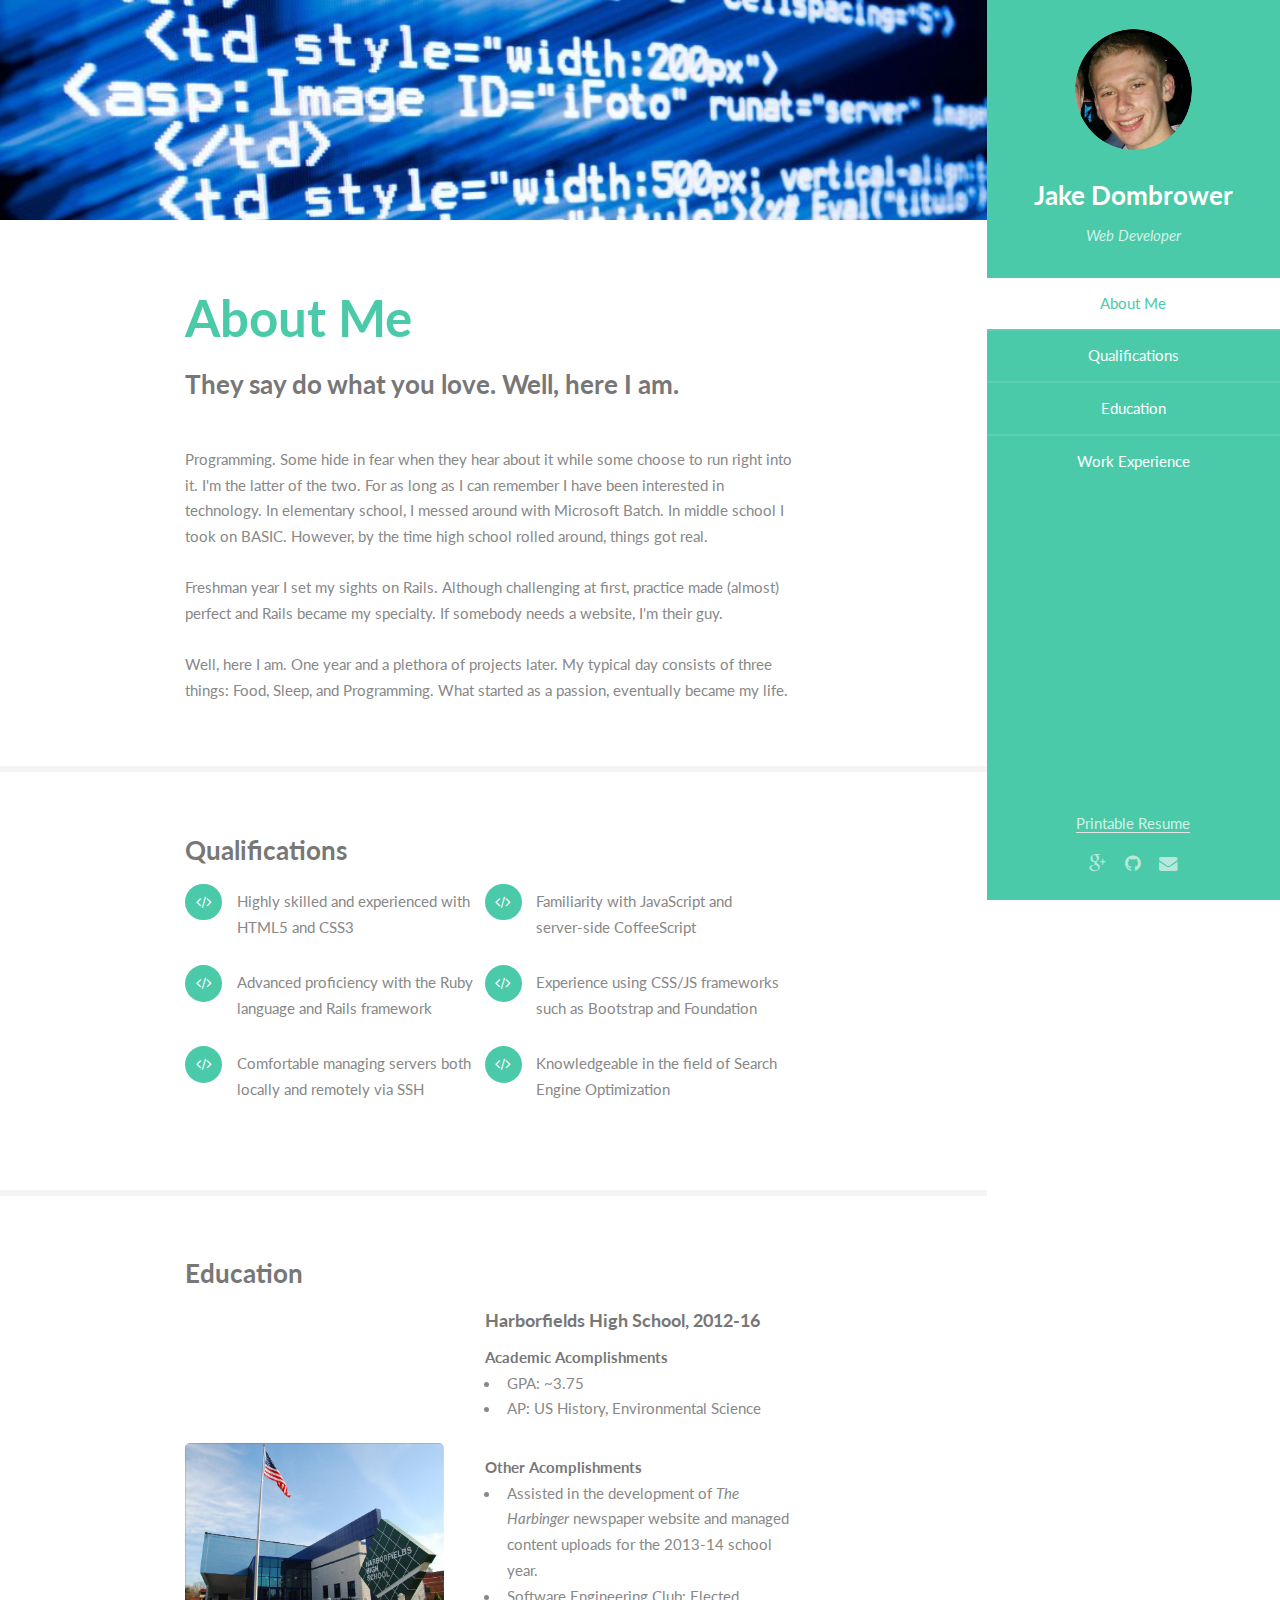
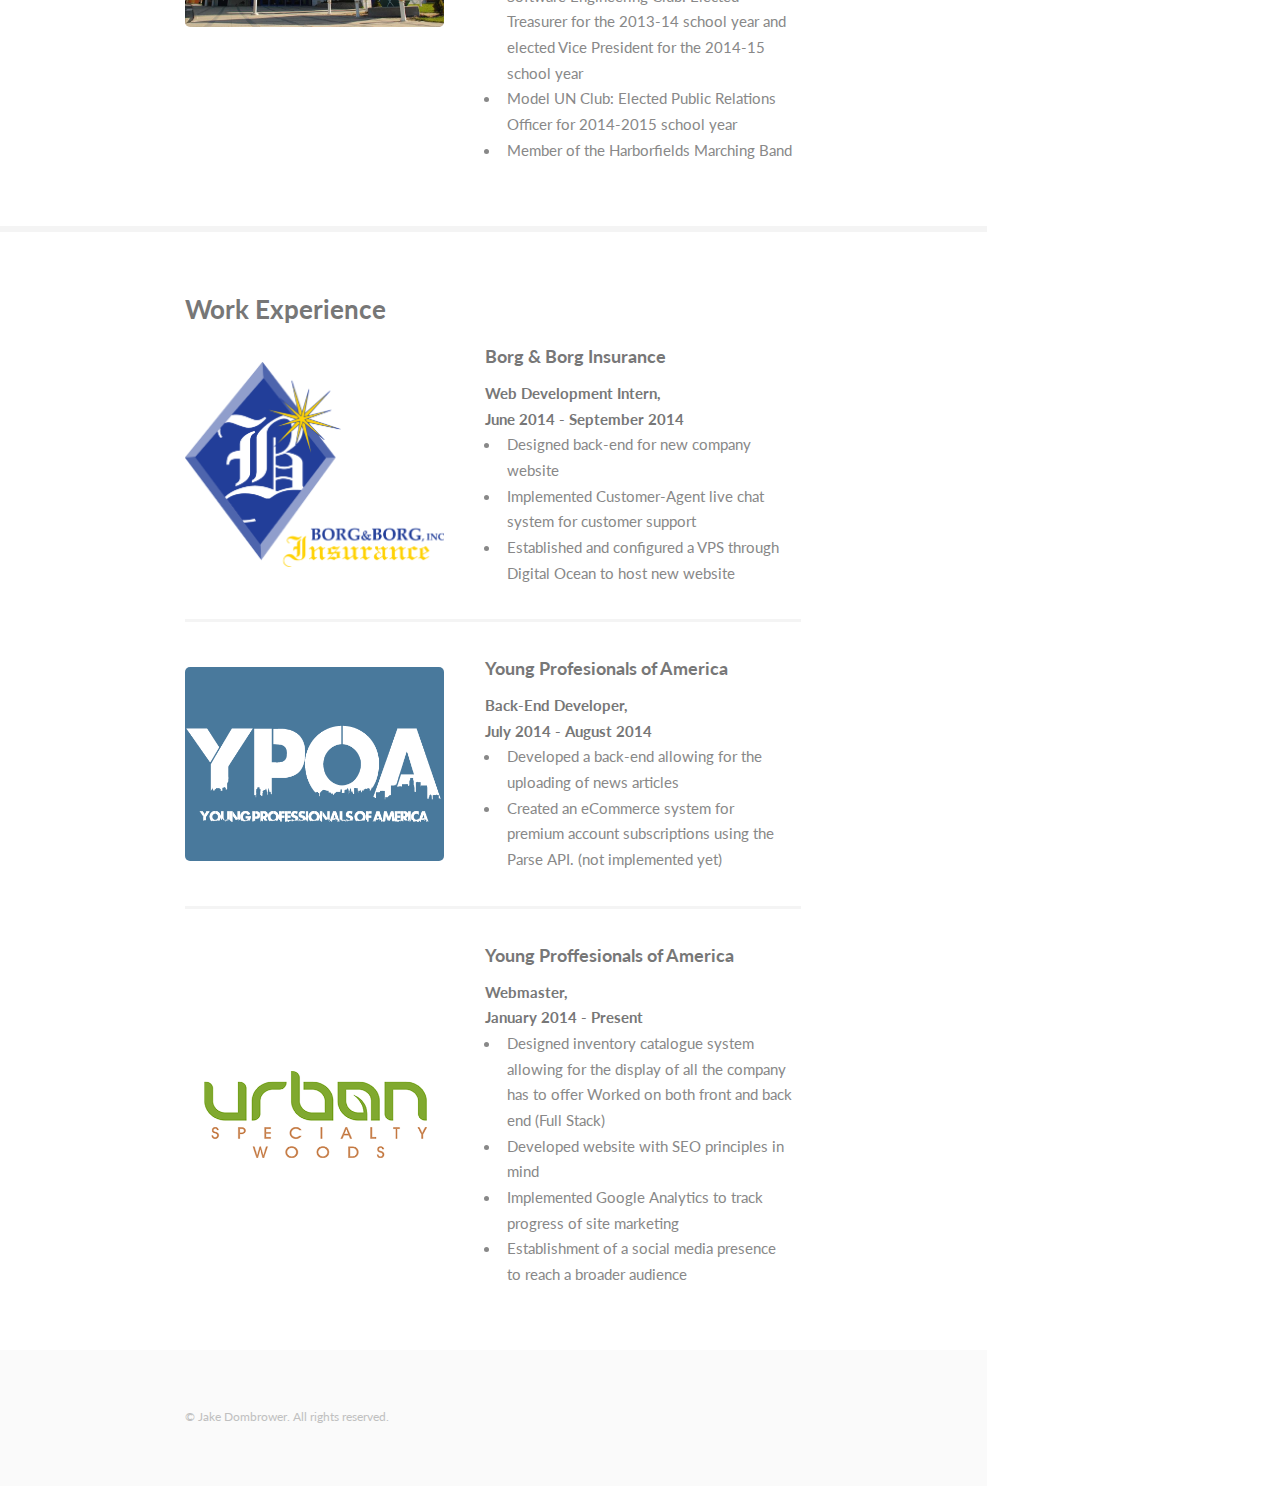
<file: index.html>
<!DOCTYPE HTML>
<!--
	Read Only by HTML5 UP
	html5up.net | @n33co
	Free for personal and commercial use under the CCA 3.0 license (html5up.net/license)
-->
<html>
	<head>
		<title>Jake Dombrower - Web Developer</title>
		<meta http-equiv="content-type" content="text/html; charset=utf-8" />
		<meta name="description" content="" />
		<meta name="keywords" content="" />
		<!--[if lte IE 8]><script src="css/ie/html5shiv.js"></script><![endif]-->
		<script src="js/jquery.min.js"></script>
		<script src="js/jquery.scrollzer.min.js"></script>
		<script src="js/jquery.scrolly.min.js"></script>
		<script src="js/skel.min.js"></script>
		<script src="js/skel-layers.min.js"></script>
		<script src="js/init.js"></script>
		<noscript>
			<link rel="stylesheet" href="css/skel.css" />
			<link rel="stylesheet" href="css/style.css" />
			<link rel="stylesheet" href="css/style-xlarge.css" />
		</noscript>
		<!--[if lte IE 8]><link rel="stylesheet" href="css/ie/v8.css" /><![endif]-->

	</head>
	<body>
		<div id="wrapper">

			<!-- Header -->
				<section id="header" class="skel-layers-fixed">
					<header>
						<span class="image avatar"><img src="images/avatar.jpg" alt="" /></span>
						<h1 id="logo"><a href="#">Jake Dombrower</a></h1>
						<p>Web Developer</p>
					</header>
					<nav id="nav">
						<ul>
							<li><a href="#one" class="active">About Me</a></li>
							<li><a href="#two">Qualifications</a></li>
							<li><a href="#three">Education</a></li>
							<li><a href="#four">Work Experience</a></li>
						</ul>
					</nav>
					<footer>
						<a href="Resume-Jake Dombrower.pdf">Printable Resume</a>

						<ul class="icons" style="padding-top: 1em">
							<li><a href="https://plus.google.com/+JakeDombrowerTheRailsguy/posts" class="icon fa-google-plus"><span class="label">G Plus</span></a></li>
							<li><a href="https://github.com/jakedombrower" class="icon fa-github"><span class="label">Github</span></a></li>
							<li><a href="mailto:inbox@jakedombrower.me" class="icon fa-envelope"><span class="label">Email</span></a></li>
						</ul>
					</footer>
				</section>

			<!-- Main -->
				<div id="main">

					<!-- One -->
						<section id="one">
							<div class="container">
								<header class="major">
									<h2>About Me</h2>
									<p>They say do what you love. Well, here I am.</p>
								</header>
								<p>Programming. Some hide in fear when they hear about it while some choose to run right into it. I'm the latter of the two. For as long as I can remember I have been interested in technology. In elementary school, I messed around with Microsoft Batch. In middle school I took on BASIC. However, by the time high school rolled around, things got real.<br><br>

Freshman year I set my sights on Rails. Although challenging at first, practice made (almost) perfect and Rails became my specialty. If somebody needs a website, I'm their guy.<br><br>

Well, here I am. One year and a plethora of projects later. My typical day consists of three things: Food, Sleep, and Programming. What started as a passion, eventually became my life.</p>
							</div>
						</section>
						
					<!-- Two -->
						<section id="two">
							<div class="container">
								<h3>Qualifications</h3>
								<ul class="feature-icons">
									<li class="fa-code">Highly skilled and experienced with HTML5 and CSS3</li>
									<li class="fa-code">Familiarity with JavaScript and server-side CoffeeScript</li>
									<li class="fa-code">Advanced proficiency with the Ruby language and Rails framework</li>
									<li class="fa-code">Experience using CSS/JS frameworks such as Bootstrap and Foundation </li>
									<li class="fa-code">Comfortable managing servers both locally and remotely via SSH</li>
									<li class="fa-code">Knowledgeable in the field of Search Engine Optimization </li>
								</ul>
							</div>
						</section>
						
					<!-- Three -->
						<section id="three">
							<div class="container">
								<h3>Education</h3>
								<div class="features">
									<article>
										<a href="#" class="image"><img src="images/hhs.jpg" alt="" /></a>
										<div class="inner">
											<h4>Harborfields High School, 2012-16</h4>
											<strong>Academic Acomplishments</strong>
											<ul>
												<li>GPA: ~3.75</li>
												<li>AP: US History, Environmental Science</li>
											</ul>
											<strong>Other Acomplishments</strong>
											<ul>
												<li>Assisted in the development of <i>The Harbinger</i> newspaper website and managed content uploads for the 2013-14 school year.</li>
												<li>Software Engineering Club: Elected Treasurer for the 2013-14 school year and elected Vice President for the 2014-15 school year</li>
												<li>Model UN Club: Elected Public Relations Officer for 2014-2015 school year</li>
												<li>Member of the Harborfields Marching Band </li>
											</ul>
										</div>
									</article>
									<!-- <article>
										<a href="#" class="image"><img src="images/pic02.jpg" alt="" /></a>
										<div class="inner">
											<h4>Terraformed a small moon</h4>
											<p>Integer eu ante ornare amet commetus vestibulum blandit integer in curae ac faucibus integer adipiscing ornare amet.</p>
										</div>
									</article>
									<article>
										<a href="#" class="image"><img src="images/pic03.jpg" alt="" /></a>
										<div class="inner">
											<h4>Snapped dark matter in the wild</h4>
											<p>Integer eu ante ornare amet commetus vestibulum blandit integer in curae ac faucibus integer adipiscing ornare amet.</p>
										</div>
									</article> -->
								</div>
							</div>
						</section>
						
					<!-- Four -->
						<section id="four">
							<div class="container">
								<h3>Work Experience</h3>
								<div class="features">
									<article>
										<a href="#" class="image"><img src="images/borg.png" alt="" /></a>
										<div class="inner">
											<h4>Borg & Borg Insurance</h4>
											<strong>Web Development Intern,<br> June 2014 - September 2014</strong>
											<ul>
												<li>Designed back-end for new company website</li>
												<li>Implemented Customer-Agent live chat system for customer support</li>
												<li>Established and configured a VPS through Digital Ocean to host new website </li>
											</ul>
											
										</div>
									</article>
									<article>
										<a href="#" class="image"><img src="images/ypoa.png" alt="" /></a>
										<div class="inner">
											<h4>Young Profesionals of America</h4>
											<strong>Back-End Developer,<br> July 2014 - August 2014</strong>
											<ul>
												<li>Developed a back-end allowing for the uploading of news articles</li>
												<li>Created an eCommerce system for premium account subscriptions using the Parse API. (not implemented yet) </li>
											</ul>
											
										</div>
									</article>
									<article>
										<a href="#" class="image"><img src="images/urban.png" alt="" /></a>
										<div class="inner">
											<h4>Young Proffesionals of America</h4>
											<strong>Webmaster,<br> January 2014 - Present</strong>
											<ul>
												<li>Designed inventory catalogue system allowing for the display of all the company has to offer Worked on both front and back end (Full Stack)</li>
												<li>Developed website with SEO principles in mind</li>
												<li>Implemented Google Analytics to track progress of site marketing</li>
												<li>Establishment of a social media presence to reach a broader audience</li>
											</ul>
											
										</div>
									</article>
								</div>
							</div>
						</section>
				
					<!-- Five -->
					<!--
						<section id="five">
							<div class="container">
								<h3>Elements</h3>

								<section>
									<h4>Text</h4>
									<p>This is <b>bold</b> and this is <strong>strong</strong>. This is <i>italic</i> and this is <em>emphasized</em>.
									This is <sup>superscript</sup> text and this is <sub>subscript</sub> text.
									This is <u>underlined</u> and this is code: <code>for (;;) { ... }</code>. Finally, <a href="#">this is a link</a>.</p>
									<hr />
									<header>
										<h4>Heading with a Subtitle</h4>
										<p>Lorem ipsum dolor sit amet nullam id egestas urna aliquam</p>
									</header>
									<p>Nunc lacinia ante nunc ac lobortis. Interdum adipiscing gravida odio porttitor sem non mi integer non faucibus ornare mi ut ante amet placerat aliquet. Volutpat eu sed ante lacinia sapien lorem accumsan varius montes viverra nibh in adipiscing blandit tempus accumsan.</p>
									<header>
										<h5>Heading with a Subtitle</h5>
										<p>Lorem ipsum dolor sit amet nullam id egestas urna aliquam</p>
									</header>
									<p>Nunc lacinia ante nunc ac lobortis. Interdum adipiscing gravida odio porttitor sem non mi integer non faucibus ornare mi ut ante amet placerat aliquet. Volutpat eu sed ante lacinia sapien lorem accumsan varius montes viverra nibh in adipiscing blandit tempus accumsan.</p>
									<hr />
									<h2>Heading Level 2</h2>
									<h3>Heading Level 3</h3>
									<h4>Heading Level 4</h4>
									<h5>Heading Level 5</h5>
									<h6>Heading Level 6</h6>
									<hr />
									<h5>Blockquote</h5>
									<blockquote>Fringilla nisl. Donec accumsan interdum nisi, quis tincidunt felis sagittis eget tempus euismod. Vestibulum ante ipsum primis in faucibus vestibulum. Blandit adipiscing eu felis iaculis volutpat ac adipiscing accumsan faucibus. Vestibulum ante ipsum primis in faucibus lorem ipsum dolor sit amet nullam adipiscing eu felis.</blockquote>
									<h5>Preformatted</h5>
									<pre><code>i = 0;

while (!deck.isInOrder()) {
    print 'Iteration ' + i;
    deck.shuffle();
    i++;
}

print 'It took ' + i + ' iterations to sort the deck.';</code></pre>
								</section>

								<section>
									<h4>Lists</h4>
									<div class="row">
										<div class="6u 12u(3)">
											<h5>Unordered</h5>
											<ul>
												<li>Dolor pulvinar etiam magna etiam.</li>
												<li>Sagittis adipiscing lorem eleifend.</li>
												<li>Felis enim feugiat dolore viverra.</li>
											</ul>
											<h5>Alternate</h5>
											<ul class="alt">
												<li>Dolor pulvinar etiam magna etiam.</li>
												<li>Sagittis adipiscing lorem eleifend.</li>
												<li>Felis enim feugiat dolore viverra.</li>
											</ul>
										</div>
										<div class="6u 12u(3)">
											<h5>Ordered</h5>
											<ol>
												<li>Dolor pulvinar etiam magna etiam.</li>
												<li>Etiam vel felis at lorem sed viverra.</li>
												<li>Felis enim feugiat dolore viverra.</li>
												<li>Dolor pulvinar etiam magna etiam.</li>
												<li>Etiam vel felis at lorem sed viverra.</li>
												<li>Felis enim feugiat dolore viverra.</li>
											</ol>
											<h5>Icons</h5>
											<ul class="icons">
												<li><a href="#" class="icon fa-twitter"><span class="label">Twitter</span></a></li>
												<li><a href="#" class="icon fa-facebook"><span class="label">Facebook</span></a></li>
												<li><a href="#" class="icon fa-instagram"><span class="label">Instagram</span></a></li>
												<li><a href="#" class="icon fa-github"><span class="label">Github</span></a></li>
												<li><a href="#" class="icon fa-dribbble"><span class="label">Dribbble</span></a></li>
												<li><a href="#" class="icon fa-tumblr"><span class="label">Tumblr</span></a></li>
											</ul>
										</div>
									</div>
									<h5>Actions</h5>
									<ul class="actions">
										<li><a href="#" class="button special">Default</a></li>
										<li><a href="#" class="button">Default</a></li>
										<li><a href="#" class="button alt">Default</a></li>
									</ul>
									<ul class="actions small">
										<li><a href="#" class="button special small">Small</a></li>
										<li><a href="#" class="button small">Small</a></li>
										<li><a href="#" class="button alt small">Small</a></li>
									</ul>
									<div class="row">
										<div class="3u 6u(2) 12u$(3)">
											<ul class="actions vertical">
												<li><a href="#" class="button special">Default</a></li>
												<li><a href="#" class="button">Default</a></li>
												<li><a href="#" class="button alt">Default</a></li>
											</ul>
										</div>
										<div class="3u 6u$(2) 12u$(3)">
											<ul class="actions vertical small">
												<li><a href="#" class="button special small">Small</a></li>
												<li><a href="#" class="button small">Small</a></li>
												<li><a href="#" class="button alt small">Small</a></li>
											</ul>
										</div>
										<div class="3u 6u(2) 12u$(3)">
											<ul class="actions vertical">
												<li><a href="#" class="button special fit">Default</a></li>
												<li><a href="#" class="button fit">Default</a></li>
												<li><a href="#" class="button alt fit">Default</a></li>
											</ul>
										</div>
										<div class="3u 6u$(2) 12u$(3)">
											<ul class="actions vertical small">
												<li><a href="#" class="button special small fit">Small</a></li>
												<li><a href="#" class="button small fit">Small</a></li>
												<li><a href="#" class="button alt small fit">Small</a></li>
											</ul>
										</div>
									</div>
								</section>

								<section>
									<h4>Table</h4>
									<h5>Default</h5>
									<div class="table-wrapper">
										<table>
											<thead>
												<tr>
													<th>Name</th>
													<th>Description</th>
													<th>Price</th>
												</tr>
											</thead>
											<tbody>
												<tr>
													<td>Item One</td>
													<td>Ante turpis integer aliquet porttitor.</td>
													<td>29.99</td>
												</tr>
												<tr>
													<td>Item Two</td>
													<td>Vis ac commodo adipiscing arcu aliquet.</td>
													<td>19.99</td>
												</tr>
												<tr>
													<td>Item Three</td>
													<td> Morbi faucibus arcu accumsan lorem.</td>
													<td>29.99</td>
												</tr>
												<tr>
													<td>Item Four</td>
													<td>Vitae integer tempus condimentum.</td>
													<td>19.99</td>
												</tr>
												<tr>
													<td>Item Five</td>
													<td>Ante turpis integer aliquet porttitor.</td>
													<td>29.99</td>
												</tr>
											</tbody>
											<tfoot>
												<tr>
													<td colspan="2"></td>
													<td>100.00</td>
												</tr>
											</tfoot>
										</table>
									</div>
									
									<h5>Alternate</h5>
									<div class="table-wrapper">
										<table class="alt">
											<thead>
												<tr>
													<th>Name</th>
													<th>Description</th>
													<th>Price</th>
												</tr>
											</thead>
											<tbody>
												<tr>
													<td>Item One</td>
													<td>Ante turpis integer aliquet porttitor.</td>
													<td>29.99</td>
												</tr>
												<tr>
													<td>Item Two</td>
													<td>Vis ac commodo adipiscing arcu aliquet.</td>
													<td>19.99</td>
												</tr>
												<tr>
													<td>Item Three</td>
													<td> Morbi faucibus arcu accumsan lorem.</td>
													<td>29.99</td>
												</tr>
												<tr>
													<td>Item Four</td>
													<td>Vitae integer tempus condimentum.</td>
													<td>19.99</td>
												</tr>
												<tr>
													<td>Item Five</td>
													<td>Ante turpis integer aliquet porttitor.</td>
													<td>29.99</td>
												</tr>
											</tbody>
											<tfoot>
												<tr>
													<td colspan="2"></td>
													<td>100.00</td>
												</tr>
											</tfoot>
										</table>
									</div>
								</section>

								<section>
									<h4>Buttons</h4>
									<ul class="actions">
										<li><a href="#" class="button special">Special</a></li>
										<li><a href="#" class="button">Default</a></li>
										<li><a href="#" class="button alt">Alternate</a></li>
									</ul>
									<ul class="actions">
										<li><a href="#" class="button special big">Big</a></li>
										<li><a href="#" class="button">Default</a></li>
										<li><a href="#" class="button alt small">Small</a></li>
									</ul>
									<ul class="actions fit">
										<li><a href="#" class="button special fit">Fit</a></li>
										<li><a href="#" class="button fit">Fit</a></li>
										<li><a href="#" class="button alt fit">Fit</a></li>
									</ul>
									<ul class="actions fit small">
										<li><a href="#" class="button special fit small">Fit + Small</a></li>
										<li><a href="#" class="button fit small">Fit + Small</a></li>
										<li><a href="#" class="button alt fit small">Fit + Small</a></li>
									</ul>
									<ul class="actions">
										<li><a href="#" class="button special icon fa-download">Icon</a></li>
										<li><a href="#" class="button icon fa-download">Icon</a></li>
										<li><a href="#" class="button alt icon fa-check">Icon</a></li>
									</ul>
									<ul class="actions">
										<li><span class="button special disabled">Special</span></li>
										<li><span class="button disabled">Default</span></li>
										<li><span class="button alt disabled">Alternate</span></li>
									</ul>
								</section>

								<section>
									<h4>Form</h4>
									<form method="post" action="#">
										<div class="row uniform">
											<div class="6u 12u(3)">
												<input type="text" name="demo-name" id="demo-name" value="" placeholder="Name" />
											</div>
											<div class="6u 12u(3)">
												<input type="email" name="demo-email" id="demo-email" value="" placeholder="Email" />
											</div>
										</div>
										<div class="row uniform">
											<div class="12u">
												<div class="select-wrapper">
													<select name="demo-category" id="demo-category">
														<option value="">- Category -</option>
														<option value="1">Manufacturing</option>
														<option value="1">Shipping</option>
														<option value="1">Administration</option>
														<option value="1">Human Resources</option>
													</select>
												</div>
											</div>
										</div>
										<div class="row uniform">
											<div class="4u 12u(2)">
												<input type="radio" id="demo-priority-low" name="demo-priority" checked>
												<label for="demo-priority-low">Low Priority</label>
											</div>
											<div class="4u 12u(2)">
												<input type="radio" id="demo-priority-normal" name="demo-priority">
												<label for="demo-priority-normal">Normal Priority</label>
											</div>
											<div class="4u 12u(2)">
												<input type="radio" id="demo-priority-high" name="demo-priority">
												<label for="demo-priority-high">High Priority</label>
											</div>
										</div>
										<div class="row uniform">
											<div class="6u 12u(2)">
												<input type="checkbox" id="demo-copy" name="demo-copy">
												<label for="demo-copy">Email me a copy of this message</label>
											</div>
											<div class="6u 12u(2)">
												<input type="checkbox" id="demo-human" name="demo-human" checked>
												<label for="demo-human">I am a human and not a robot</label>
											</div>
										</div>
										<div class="row uniform">
											<div class="12u">
												<textarea name="demo-message" id="demo-message" placeholder="Enter your message" rows="6"></textarea>
											</div>
										</div>
										<div class="row uniform">
											<div class="12u">
												<ul class="actions">
													<li><input type="submit" value="Send Message" /></li>
													<li><input type="reset" value="Reset" class="alt" /></li>
												</ul>
											</div>
										</div>
									</form>
								</section>

								<section>
									<h4>Image</h4>
									<h5>Fit</h5>
									<span class="image fit"><img src="images/banner.jpg" alt="" /></span>
									<div class="box alt">
										<div class="row 50% uniform">
											<div class="4u"><span class="image fit"><img src="images/pic01.jpg" alt="" /></span></div>
											<div class="4u"><span class="image fit"><img src="images/pic02.jpg" alt="" /></span></div>
											<div class="4u"><span class="image fit"><img src="images/pic03.jpg" alt="" /></span></div>
										</div>
										<div class="row 50% uniform">
											<div class="4u"><span class="image fit"><img src="images/pic02.jpg" alt="" /></span></div>
											<div class="4u"><span class="image fit"><img src="images/pic03.jpg" alt="" /></span></div>
											<div class="4u"><span class="image fit"><img src="images/pic01.jpg" alt="" /></span></div>
										</div>
										<div class="row 50% uniform">
											<div class="4u"><span class="image fit"><img src="images/pic03.jpg" alt="" /></span></div>
											<div class="4u"><span class="image fit"><img src="images/pic01.jpg" alt="" /></span></div>
											<div class="4u"><span class="image fit"><img src="images/pic02.jpg" alt="" /></span></div>
										</div>
									</div>
									<h5>Left &amp; Right</h5>
									<p><span class="image left"><img src="images/avatar.jpg" alt="" /></span>Fringilla nisl. Donec accumsan interdum nisi, quis tincidunt felis sagittis eget. tempus euismod. Vestibulum ante ipsum primis in faucibus vestibulum. Blandit adipiscing eu felis iaculis volutpat ac adipiscing accumsan eu faucibus. Integer ac pellentesque praesent tincidunt felis sagittis eget. tempus euismod. Vestibulum ante ipsum primis in faucibus vestibulum. Blandit adipiscing eu felis iaculis volutpat ac adipiscing accumsan eu faucibus. Integer ac pellentesque praesent. Donec accumsan interdum nisi, quis tincidunt felis sagittis eget. tempus euismod. Vestibulum ante ipsum primis in faucibus vestibulum. Blandit adipiscing eu felis iaculis volutpat ac adipiscing accumsan eu faucibus. Integer ac pellentesque praesent tincidunt felis sagittis eget. tempus euismod. Vestibulum ante ipsum primis in faucibus vestibulum. Blandit adipiscing eu felis iaculis volutpat ac adipiscing accumsan eu faucibus. Integer ac pellentesque praesent.</p>
									<p><span class="image right"><img src="images/avatar.jpg" alt="" /></span>Fringilla nisl. Donec accumsan interdum nisi, quis tincidunt felis sagittis eget. tempus euismod. Vestibulum ante ipsum primis in faucibus vestibulum. Blandit adipiscing eu felis iaculis volutpat ac adipiscing accumsan eu faucibus. Integer ac pellentesque praesent tincidunt felis sagittis eget. tempus euismod. Vestibulum ante ipsum primis in faucibus vestibulum. Blandit adipiscing eu felis iaculis volutpat ac adipiscing accumsan eu faucibus. Integer ac pellentesque praesent. Donec accumsan interdum nisi, quis tincidunt felis sagittis eget. tempus euismod. Vestibulum ante ipsum primis in faucibus vestibulum. Blandit adipiscing eu felis iaculis volutpat ac adipiscing accumsan eu faucibus. Integer ac pellentesque praesent tincidunt felis sagittis eget. tempus euismod. Vestibulum ante ipsum primis in faucibus vestibulum. Blandit adipiscing eu felis iaculis volutpat ac adipiscing accumsan eu faucibus. Integer ac pellentesque praesent.</p>
								</section>

							</div>
						</section>
					-->
				
				</div>

			<!-- Footer -->
				<section id="footer">
					<div class="container">
						<ul class="copyright">
							<li>&copy; Jake Dombrower. All rights reserved.</li>
						</ul>
					</div>
				</section>
			
		</div>
	</body>
</html>
</file>
<file: css/style-xlarge.css>
/*
	Read Only by HTML5 UP
	html5up.net | @n33co
	Free for personal and commercial use under the CCA 3.0 license (html5up.net/license)
*/

/* Basic */

	body, input, select, textarea {
		font-size: 13pt;
	}

/* Header */

	#header {
		width: 21em;
	}

		#header > header {
			padding: 2em;
		}

		#header > footer {
			padding: 1.5em;
		}

/* Wrapper */

	#wrapper {
		padding-right: 21em;
	}

/* Main */

	#main > section > .container {
		padding: 4em 0 2em 0;
	}
</file>
<file: css/ie/v8.css>
/*
	Read Only by HTML5 UP
	html5up.net | @n33co
	Free for personal and commercial use under the CCA 3.0 license (html5up.net/license)
*/

/* Basic */

	code,
	input[type="text"],
	input[type="password"],
	input[type="email"],
	select,
	textarea,
	.box,
	.image,
	.image img,
	input[type="submit"],
	input[type="reset"],
	input[type="button"],
	.button {
		position: relative;
		-ms-behavior: url("css/ie/PIE.htc");
	}

/* Form */

	input[type="text"],
	input[type="password"],
	input[type="email"],
	select {
		line-height: 2.75em;
	}

	input[type="checkbox"],
	input[type="radio"] {
		-moz-appearance: normal;
		-webkit-appearance: normal;
		-o-appearance: normal;
		-ms-appearance: normal;
		appearance: normal;
	}

		input[type="checkbox"] + label,
		input[type="radio"] + label {
			padding: 0 0 0 1.5em;
		}

			input[type="checkbox"] + label:before,
			input[type="radio"] + label:before {
				display: none;
			}

/* Button */

	input[type="submit"].alt,
	input[type="reset"].alt,
	input[type="button"].alt,
	.button.alt {
		border: solid 2px #e4e4e4;
	}
</file>
<file: css/skel.css>
/* Resets (http://meyerweb.com/eric/tools/css/reset/ | v2.0 | 20110126 | License: none (public domain)) */

	html,body,div,span,applet,object,iframe,h1,h2,h3,h4,h5,h6,p,blockquote,pre,a,abbr,acronym,address,big,cite,code,del,dfn,em,img,ins,kbd,q,s,samp,small,strike,strong,sub,sup,tt,var,b,u,i,center,dl,dt,dd,ol,ul,li,fieldset,form,label,legend,table,caption,tbody,tfoot,thead,tr,th,td,article,aside,canvas,details,embed,figure,figcaption,footer,header,hgroup,menu,nav,output,ruby,section,summary,time,mark,audio,video{margin:0;padding:0;border:0;font-size:100%;font:inherit;vertical-align:baseline;}article,aside,details,figcaption,figure,footer,header,hgroup,menu,nav,section{display:block;}body{line-height:1;}ol,ul{list-style:none;}blockquote,q{quotes:none;}blockquote:before,blockquote:after,q:before,q:after{content:'';content:none;}table{border-collapse:collapse;border-spacing:0;}body{-webkit-text-size-adjust:none}

/* Box Model */

	*, *:before, *:after {
		-moz-box-sizing: border-box;
		-webkit-box-sizing: border-box;
		box-sizing: border-box;
	}

/* Container */

	body {
		/* min-width: (containers) */
		min-width: 45em;
	}

	.container {
		margin-left: auto;
		margin-right: auto;
		
		/* width: (containers) */
		width: 45em;
	}

	/* Modifiers */

		/* 125% */
			.container.\31 25\25 {
				width: 100%;
				
				/* max-width: (containers * 1.25) */
				max-width: 56.25em;

				/* min-width: (containers) */
				min-width: 45em;
			}

		/* 75% */
			.container.\37 5\25 {
				
				/* width: (containers * 0.75) */
				width: 33.75em;

			}

		/* 50% */
			.container.\35 0\25 {
				
				/* width: (containers * 0.50) */
				width: 22.5em;

			}

		/* 25% */
			.container.\32 5\25 {
				
				/* width: (containers * 0.25) */
				width: 11.25em;

			}

/* Grid */

	.row > * {
		float: left;
	}
	
	.row:after, .row:before {
		content: '';
		display: block;
		clear: both;
		height: 0;
	}
	
	.row.uniform > * > :first-child {
		margin-top: 0;
	}
	
	.row.uniform > * > :last-child {
		margin-bottom: 0;
	}

	/* Gutters */

		/* Normal */
		
			.row > * {
				/* padding: (gutters.horizontal) 0 0 (gutters.vertical) */
				padding: 0 0 0 2em;
			}

			.row {
				/* margin: -(gutters.horizontal) 0 0 -(gutters.vertical) */
				margin: 0 0 0 -2em;
			}
			
			.row.uniform > * {
				/* padding: (gutters.vertical) 0 0 (gutters.vertical) */
				padding: 2em 0 0 2em;
			}

			.row.uniform {
				/* margin: -(gutters.vertical) 0 0 -(gutters.vertical) */
				margin: -2em 0 0 -2em;
			}
			
		/* 200% */
		
			.row.\32 00\25 > * {
				/* padding: (gutters.horizontal) 0 0 (gutters.vertical) */
				padding: 0 0 0 4em;
			}

			.row.\32 00\25 {
				/* margin: -(gutters.horizontal) 0 0 -(gutters.vertical) */
				margin: 0 0 0 -4em;
			}

			.row.uniform.\32 00\25 > * {
				/* padding: (gutters.vertical) 0 0 (gutters.vertical) */
				padding: 4em 0 0 4em;
			}

			.row.uniform.\32 00\25 {
				/* margin: -(gutters.vertical) 0 0 -(gutters.vertical) */
				margin: -4em 0 0 -4em;
			}

		/* 150% */
		
			.row.\31 50\25 > * {
				/* padding: (gutters.horizontal) 0 0 (gutters.vertical) */
				padding: 0 0 0 1.5em;
			}

			.row.\31 50\25 {
				/* margin: -(gutters.horizontal) 0 0 -(gutters.vertical) */
				margin: 0 0 0 -1.5em;
			}

			.row.uniform.\31 50\25 > * {
				/* padding: (gutters.vertical) 0 0 (gutters.vertical) */
				padding: 1.5em 0 0 1.5em;
			}

			.row.uniform.\31 50\25 {
				/* margin: -(gutters.vertical) 0 0 -(gutters.vertical) */
				margin: -1.5em 0 0 -1.5em;
			}

		/* 50% */
		
			.row.\35 0\25 > * {
				/* padding: (gutters.horizontal) 0 0 (gutters.vertical) */
				padding: 0 0 0 1em;
			}

			.row.\35 0\25 {
				/* margin: -(gutters.horizontal) 0 0 -(gutters.vertical) */
				margin: 0 0 0 -1em;
			}

			.row.uniform.\35 0\25 > * {
				/* padding: (gutters.vertical) 0 0 (gutters.vertical) */
				padding: 1em 0 0 1em;
			}

			.row.uniform.\35 0\25 {
				/* margin: -(gutters.vertical) 0 0 -(gutters.vertical) */
				margin: -1em 0 0 -1em;
			}

		/* 25% */
		
			.row.\32 5\25 > * {
				/* padding: (gutters.horizontal) 0 0 (gutters.vertical) */
				padding: 0 0 0 0.5em;
			}

			.row.\32 5\25 {
				/* margin: -(gutters.horizontal) 0 0 -(gutters.vertical) */
				margin: 0 0 0 -0.5em;
			}

			.row.uniform.\32 5\25 > * {
				/* padding: (gutters.vertical) 0 0 (gutters.vertical) */
				padding: 0.5em 0 0 0.5em;
			}

			.row.uniform.\32 5\25 {
				/* margin: -(gutters.vertical) 0 0 -(gutters.vertical) */
				margin: -0.5em 0 0 -0.5em;
			}

		/* 0% */
		
			.row.\30 \25 > * {
				/* padding: (gutters.horizontal) 0 0 (gutters.vertical) */
				padding: 0;
			}

			.row.\30 \25 {
				/* margin: -(gutters.horizontal) 0 0 -(gutters.vertical) */
				margin: 0;
			}

	/* Cells */

		.\31 2u, .\31 2u\24, .\31 2u\28 1\29, .\31 2u\24\28 1\29 { width: 100%; clear: none; }
		.\31 1u, .\31 1u\24, .\31 1u\28 1\29, .\31 1u\24\28 1\29 { width: 91.6666666667%; clear: none; }
		.\31 0u, .\31 0u\24, .\31 0u\28 1\29, .\31 0u\24\28 1\29 { width: 83.3333333333%; clear: none; }
		.\39 u, .\39 u\24, .\39 u\28 1\29, .\39 u\24\28 1\29 { width: 75%; clear: none; }
		.\38 u, .\38 u\24, .\38 u\28 1\29, .\38 u\24\28 1\29 { width: 66.6666666667%; clear: none; }
		.\37 u, .\37 u\24, .\37 u\28 1\29, .\37 u\24\28 1\29 { width: 58.3333333333%; clear: none; }
		.\36 u, .\36 u\24, .\36 u\28 1\29, .\36 u\24\28 1\29 { width: 50%; clear: none; }
		.\35 u, .\35 u\24, .\35 u\28 1\29, .\35 u\24\28 1\29 { width: 41.6666666667%; clear: none; }
		.\34 u, .\34 u\24, .\34 u\28 1\29, .\34 u\24\28 1\29 { width: 33.3333333333%; clear: none; }
		.\33 u, .\33 u\24, .\33 u\28 1\29, .\33 u\24\28 1\29 { width: 25%; clear: none; }
		.\32 u, .\32 u\24, .\32 u\28 1\29, .\32 u\24\28 1\29 { width: 16.6666666667%; clear: none; }
		.\31 u, .\31 u\24, .\31 u\28 1\29, .\31 u\24\28 1\29 { width: 8.3333333333%; clear: none; }

		.\31 2u\24 + *, .\31 2u\24\28 1\29 + *,
		.\31 1u\24 + *, .\31 1u\24\28 1\29 + *,
		.\31 0u\24 + *, .\31 0u\24\28 1\29 + *,
		.\39 u\24 + *, .\39 u\24\28 1\29 + *,
		.\38 u\24 + *, .\38 u\24\28 1\29 + *,
		.\37 u\24 + *, .\37 u\24\28 1\29 + *,
		.\36 u\24 + *, .\36 u\24\28 1\29 + *,
		.\35 u\24 + *, .\35 u\24\28 1\29 + *,
		.\34 u\24 + *, .\34 u\24\28 1\29 + *,
		.\33 u\24 + *, .\33 u\24\28 1\29 + *,
		.\32 u\24 + *, .\32 u\24\28 1\29 + *,
		.\31 u\24  + *,  .\31 u\24\28 1\29 + * {
			clear: left;
		}
			
		.\-11u { margin-left: 91.6666666667% }
		.\-10u { margin-left: 83.3333333333% }
		.\-9u { margin-left: 75% }
		.\-8u { margin-left: 66.6666666667% }
		.\-7u { margin-left: 58.3333333333% }
		.\-6u { margin-left: 50% }
		.\-5u { margin-left: 41.6666666667% }
		.\-4u { margin-left: 33.3333333333% }
		.\-3u { margin-left: 25% }
		.\-2u { margin-left: 16.6666666667% }
		.\-1u { margin-left: 8.3333333333% }
</file>
<file: css/style.css>
@charset "UTF-8";
@import url(font-awesome.min.css);
@import url("http://fonts.googleapis.com/css?family=Lato:400,400italic,700,700italic|Source+Code+Pro:400");

/*
	Read Only by HTML5 UP
	html5up.net | @n33co
	Free for personal and commercial use under the CCA 3.0 license (html5up.net/license)
*/

/* Basic */

	body {
		background: #fff;
	}

	body, input, select, textarea {
		color: #888;
		font-family: "Lato", sans-serif;
		font-size: 16pt;
		font-weight: 400;
		line-height: 1.75em;
	}

	a {
		-moz-transition: color 0.2s ease-in-out, border-color 0.2s ease-in-out;
		-webkit-transition: color 0.2s ease-in-out, border-color 0.2s ease-in-out;
		-o-transition: color 0.2s ease-in-out, border-color 0.2s ease-in-out;
		-ms-transition: color 0.2s ease-in-out, border-color 0.2s ease-in-out;
		transition: color 0.2s ease-in-out, border-color 0.2s ease-in-out;
		border-bottom: solid 1px #e4e4e4;
		color: inherit;
		text-decoration: none;
	}

		a:hover {
			border-bottom-color: transparent;
			color: #4acaa8 !important;
		}

	strong, b {
		color: #777;
		font-weight: 700;
	}

	em, i {
		font-style: italic;
	}

	p {
		margin: 0 0 2.25em 0;
	}

	h1, h2, h3, h4, h5, h6 {
		color: #777;
		font-weight: 700;
		line-height: 1em;
		margin: 0 0 0.5625em 0;
	}

		h1 a, h2 a, h3 a, h4 a, h5 a, h6 a {
			border: 0;
			color: inherit;
			text-decoration: none;
		}

	h2 {
		font-size: 2em;
		line-height: 1.5em;
	}

	h3 {
		font-size: 1.75em;
		line-height: 1.5em;
	}

	h4 {
		font-size: 1.25em;
		line-height: 1.5em;
	}

	h5 {
		font-size: 0.9em;
		line-height: 1.5em;
	}

	h6 {
		font-size: 0.7em;
		line-height: 1.5em;
	}

	sub {
		font-size: 0.8em;
		position: relative;
		top: 0.5em;
	}

	sup {
		font-size: 0.8em;
		position: relative;
		top: -0.5em;
	}

	hr {
		border: 0;
		border-bottom: solid 2px #f4f4f4;
		margin: 2.25em 0;
	}

		hr.major {
			margin: 3.375em 0;
		}

	blockquote {
		border-left: solid 8px #e4e4e4;
		font-style: italic;
		margin: 0 0 2.25em 0;
		padding: 0.5em 0 0.5em 2em;
	}

	code {
		background: #555;
		border-radius: 5px;
		color: #fff;
		font-family: "Source Code Pro", monospace;
		font-size: 0.9em;
		margin: 0 0.25em;
		padding: 0.25em 0.65em;
	}

	pre {
		font-family: "Source Code Pro", monospace;
		font-size: 0.9em;
		margin: 0 0 2.25em 0;
	}

		pre code {
			-webkit-overflow-scrolling: touch;
			display: block;
			line-height: 1.5em;
			overflow-x: auto;
			padding: 1em 1.5em;
		}

	.align-left {
		text-align: left;
	}

	.align-center {
		text-align: center;
	}

	.align-right {
		text-align: right;
	}

/* Section/Article */

	section.special, article.special {
		text-align: center;
	}

	header p {
		color: #aaa;
		position: relative;
		margin: 0 0 1.6875em 0;
	}

	header h2 + p {
		font-size: 1.25em;
		margin-top: -0.5em;
		line-height: 1.5em;
	}

	header h3 + p {
		font-size: 1.1em;
		margin-top: -0.35em;
		line-height: 1.5em;
	}

	header h4 + p,
	header h5 + p,
	header h6 + p {
		font-size: 0.9em;
		margin-top: -0.25em;
		line-height: 1.5em;
	}

	header.major h2 {
		color: #4acaa8;
		font-size: 3.5em;
	}

		header.major h2 + p {
			color: #777;
			font-size: 1.75em;
			font-weight: 700;
			margin-top: -0.75em;
		}

/* Form */

	form {
		margin: 0 0 2.25em 0;
	}

	label {
		color: #777;
		display: block;
		font-size: 0.9em;
		font-weight: 700;
		margin: 0 0 1.125em 0;
	}

	input::-moz-focus-inner {
		border: 0;
		padding: 0;
	}

	input[type="text"],
	input[type="password"],
	input[type="email"],
	select,
	textarea {
		-moz-appearance: none;
		-webkit-appearance: none;
		-o-appearance: none;
		-ms-appearance: none;
		appearance: none;
		border-radius: 5px;
		border: none;
		border: solid 2px #e4e4e4;
		color: inherit;
		display: block;
		outline: 0;
		padding: 0 1em;
		text-decoration: none;
		width: 100%;
	}

		input[type="text"]:invalid,
		input[type="password"]:invalid,
		input[type="email"]:invalid,
		select:invalid,
		textarea:invalid {
			box-shadow: none;
		}

		input[type="text"]:focus,
		input[type="password"]:focus,
		input[type="email"]:focus,
		select:focus,
		textarea:focus {
			border-color: #4acaa8;
		}

	.select-wrapper {
		text-decoration: none;
		display: block;
		position: relative;
	}

		.select-wrapper:before {
			content: '\f078';
			-moz-osx-font-smoothing: grayscale;
			-webkit-font-smoothing: antialiased;
			font-family: FontAwesome;
			font-style: normal;
			font-weight: normal;
			text-transform: none !important;
		}

		.select-wrapper:before {
			color: #e4e4e4;
			display: block;
			height: 2.75em;
			line-height: 2.75em;
			pointer-events: none;
			position: absolute;
			right: 0;
			text-align: center;
			top: 0;
			width: 2.75em;
		}

		.select-wrapper select::-ms-expand {
			display: none;
		}

	input[type="text"],
	input[type="password"],
	input[type="email"],
	select {
		height: 2.75em;
	}

	textarea {
		padding: 0.75em 1em;
	}

	input[type="checkbox"],
	input[type="radio"] {
		-moz-appearance: none;
		-webkit-appearance: none;
		-o-appearance: none;
		-ms-appearance: none;
		appearance: none;
		display: block;
		float: left;
		margin-right: -2em;
		opacity: 0;
		width: 1em;
		z-index: -1;
	}

		input[type="checkbox"] + label,
		input[type="radio"] + label {
			text-decoration: none;
			color: #888;
			cursor: pointer;
			display: inline-block;
			font-size: 1em;
			font-weight: 400;
			padding-left: 2.4em;
			padding-right: 0.75em;
			position: relative;
		}

			input[type="checkbox"] + label:before,
			input[type="radio"] + label:before {
				-moz-osx-font-smoothing: grayscale;
				-webkit-font-smoothing: antialiased;
				font-family: FontAwesome;
				font-style: normal;
				font-weight: normal;
				text-transform: none !important;
			}

			input[type="checkbox"] + label:before,
			input[type="radio"] + label:before {
				background: #fafafa;
				border-radius: 5px;
				border: solid 2px #e4e4e4;
				content: '';
				display: inline-block;
				height: 1.65em;
				left: 0;
				line-height: 1.58125em;
				position: absolute;
				text-align: center;
				top: 0;
				width: 1.65em;
			}

		input[type="checkbox"]:checked + label:before,
		input[type="radio"]:checked + label:before {
			background: #989898;
			border-color: #989898;
			color: #ffffff;
			content: '\f00c';
		}

		input[type="checkbox"]:focus + label:before,
		input[type="radio"]:focus + label:before {
			border-color: #4acaa8;
		}

	input[type="checkbox"] + label:before {
		border-radius: 5px;
	}

	input[type="radio"] + label:before {
		border-radius: 100%;
	}

	::-webkit-input-placeholder {
		color: #aaa !important;
		font-style: italic;
		opacity: 1.0;
	}

	:-moz-placeholder {
		color: #aaa !important;
		font-style: italic;
		opacity: 1.0;
	}

	::-moz-placeholder {
		color: #aaa !important;
		font-style: italic;
		opacity: 1.0;
	}

	:-ms-input-placeholder {
		color: #aaa !important;
		font-style: italic;
		opacity: 1.0;
	}

	.formerize-placeholder {
		color: #aaa !important;
		font-style: italic;
		opacity: 1.0;
	}

/* Box */

	.box {
		border-radius: 5px;
		border: solid 2px #e4e4e4;
		margin-bottom: 2.25em;
		padding: 1.5em;
	}

		.box > :last-child,
		.box > :last-child > :last-child,
		.box > :last-child > :last-child > :last-child {
			margin-bottom: 0;
		}

		.box.alt {
			border: 0;
			border-radius: 0;
			padding: 0;
		}

/* Icon */

	.icon {
		text-decoration: none;
		border-bottom: none;
		position: relative;
	}

		.icon:before {
			-moz-osx-font-smoothing: grayscale;
			-webkit-font-smoothing: antialiased;
			font-family: FontAwesome;
			font-style: normal;
			font-weight: normal;
			text-transform: none !important;
		}

		.icon > .label {
			display: none;
		}

/* Image */

	.image {
		border-radius: 5px;
		border: 0;
		display: inline-block;
		position: relative;
	}

		.image img {
			border-radius: 5px;
			display: block;
		}

		.image.left {
			float: left;
			margin: 0 2.5em 2em 0;
			top: 0.25em;
		}

		.image.right {
			float: right;
			margin: 0 0 2em 2.5em;
			top: 0.25em;
		}

		.image.fit {
			display: block;
			margin: 0 0 2.25em 0;
			width: 100%;
		}

			.image.fit img {
				display: block;
				width: 100%;
			}

		.image.avatar {
			border-radius: 100%;
			overflow: hidden;
		}

			.image.avatar img {
				border-radius: 100%;
				display: block;
				width: 100%;
			}

/* List */

	ol {
		list-style: decimal;
		margin: 0 0 2.25em 0;
		padding-left: 1.25em;
	}

		ol li {
			padding-left: 0.25em;
		}

	ul {
		list-style: disc;
		margin: 0 0 2.25em 0;
		padding-left: 1em;
	}

		ul li {
			padding-left: 0.5em;
		}

		ul.alt {
			list-style: none;
			padding-left: 0;
		}

			ul.alt li {
				border-top: solid 2px #f4f4f4;
				padding: 0.5em 0;
			}

				ul.alt li:first-child {
					border-top: 0;
					padding-top: 0;
				}

		ul.feature-icons {
			list-style: none;
			padding-left: 0;
		}

			ul.feature-icons li {
				text-decoration: none;
				display: inline-block;
				margin: 0 0 1.6875em 0;
				padding: 0.35em 0 0 3.5em;
				position: relative;
				width: 48%;
			}

				ul.feature-icons li:before {
					-moz-osx-font-smoothing: grayscale;
					-webkit-font-smoothing: antialiased;
					font-family: FontAwesome;
					font-style: normal;
					font-weight: normal;
					text-transform: none !important;
				}

				ul.feature-icons li:before {
					background: #4acaa8;
					border-radius: 100%;
					color: #ffffff;
					display: block;
					height: 2.5em;
					left: 0;
					line-height: 2.5em;
					position: absolute;
					text-align: center;
					top: 0;
					width: 2.5em;
				}

		ul.icons {
			cursor: default;
			list-style: none;
			padding-left: 0;
		}

			ul.icons li {
				display: inline-block;
				padding: 0 1em 0 0;
			}

				ul.icons li:last-child {
					padding-right: 0 !important;
				}

				ul.icons li .icon:before {
					font-size: 1.25em;
				}

		ul.actions {
			cursor: default;
			list-style: none;
			padding-left: 0;
		}

			ul.actions li {
				display: inline-block;
				padding: 0 1.125em 0 0;
				vertical-align: middle;
			}

				ul.actions li:last-child {
					padding-right: 0;
				}

			ul.actions.small li {
				padding: 0 0.5625em 0 0;
			}

			ul.actions.vertical li {
				display: block;
				padding: 1.125em 0 0 0;
			}

				ul.actions.vertical li:first-child {
					padding-top: 0;
				}

				ul.actions.vertical li > * {
					margin-bottom: 0;
				}

			ul.actions.vertical.small li {
				padding: 0.5625em 0 0 0;
			}

				ul.actions.vertical.small li:first-child {
					padding-top: 0;
				}

			ul.actions.fit {
				display: table;
				margin-left: -1.125em;
				padding: 0;
				table-layout: fixed;
				width: calc(100% + 1.125em);
			}

				ul.actions.fit li {
					display: table-cell;
					padding: 0 0 0 1.125em;
				}

					ul.actions.fit li > * {
						margin-bottom: 0;
					}

				ul.actions.fit.small {
					margin-left: -0.5625em;
					width: calc(100% + 0.5625em);
				}

					ul.actions.fit.small li {
						padding: 0 0 0 0.5625em;
					}

	dl {
		margin: 0 0 2.25em 0;
	}

/* Table */

	.table-wrapper {
		-webkit-overflow-scrolling: touch;
		overflow-x: auto;
	}

	table {
		margin: 0 0 2.25em 0;
		width: 100%;
	}

		table tbody tr {
			border: solid 2px #f4f4f4;
			border-left: 0;
			border-right: 0;
		}

			table tbody tr:nth-child(2n + 1) {
				background-color: #fafafa;
			}

		table td {
			padding: 0.75em 0.75em;
		}

		table th {
			color: #777;
			font-size: 0.9em;
			font-weight: 700;
			padding: 0 0.75em 0.75em 0.75em;
			text-align: left;
		}

		table thead {
			border-bottom: solid 4px #e4e4e4;
		}

		table tfoot {
			border-top: solid 4px #e4e4e4;
		}

		table.alt {
			border-collapse: separate;
		}

			table.alt tbody tr td {
				border: solid 2px #e4e4e4;
				border-left-width: 0;
				border-top-width: 0;
			}

				table.alt tbody tr td:first-child {
					border-left-width: 2px;
				}

			table.alt tbody tr:first-child td {
				border-top-width: 2px;
			}

			table.alt thead {
				border-bottom: 0;
			}

			table.alt tfoot {
				border-top: 0;
			}

/* Button */

	input[type="submit"],
	input[type="reset"],
	input[type="button"],
	.button {
		-moz-appearance: none;
		-webkit-appearance: none;
		-o-appearance: none;
		-ms-appearance: none;
		appearance: none;
		-moz-transition: background-color 0.2s ease-in-out, color 0.2s ease-in-out;
		-webkit-transition: background-color 0.2s ease-in-out, color 0.2s ease-in-out;
		-o-transition: background-color 0.2s ease-in-out, color 0.2s ease-in-out;
		-ms-transition: background-color 0.2s ease-in-out, color 0.2s ease-in-out;
		transition: background-color 0.2s ease-in-out, color 0.2s ease-in-out;
		background-color: #989898;
		border-radius: 5px;
		border: 0;
		color: #ffffff !important;
		cursor: pointer;
		display: inline-block;
		font-weight: 700;
		height: 2.75em;
		line-height: 2.75em;
		padding: 0 1.5em;
		text-align: center;
		text-decoration: none;
		white-space: nowrap;
	}

		input[type="submit"]:hover,
		input[type="reset"]:hover,
		input[type="button"]:hover,
		.button:hover {
			background-color: #a5a5a5;
			color: #ffffff !important;
		}

		input[type="submit"]:active,
		input[type="reset"]:active,
		input[type="button"]:active,
		.button:active {
			background-color: #8b8b8b;
		}

		input[type="submit"].icon,
		input[type="reset"].icon,
		input[type="button"].icon,
		.button.icon {
			padding-left: 1.35em;
		}

			input[type="submit"].icon:before,
			input[type="reset"].icon:before,
			input[type="button"].icon:before,
			.button.icon:before {
				margin-right: 0.5em;
			}

		input[type="submit"].fit,
		input[type="reset"].fit,
		input[type="button"].fit,
		.button.fit {
			display: block;
			margin: 0 0 1.125em 0;
			width: 100%;
		}

		input[type="submit"].small,
		input[type="reset"].small,
		input[type="button"].small,
		.button.small {
			font-size: 0.8em;
		}

		input[type="submit"].big,
		input[type="reset"].big,
		input[type="button"].big,
		.button.big {
			font-size: 1.35em;
		}

		input[type="submit"].alt,
		input[type="reset"].alt,
		input[type="button"].alt,
		.button.alt {
			background-color: transparent;
			box-shadow: inset 0 0 0 2px #e4e4e4;
			color: #777 !important;
		}

			input[type="submit"].alt:hover,
			input[type="reset"].alt:hover,
			input[type="button"].alt:hover,
			.button.alt:hover {
				background-color: #f4f4f4;
				color: #777 !important;
			}

			input[type="submit"].alt:active,
			input[type="reset"].alt:active,
			input[type="button"].alt:active,
			.button.alt:active {
				background-color: #eaeaea;
			}

			input[type="submit"].alt.icon:before,
			input[type="reset"].alt.icon:before,
			input[type="button"].alt.icon:before,
			.button.alt.icon:before {
				color: #aaa;
			}

		input[type="submit"].special,
		input[type="reset"].special,
		input[type="button"].special,
		.button.special {
			background-color: #4acaa8;
			color: #ffffff !important;
		}

			input[type="submit"].special:hover,
			input[type="reset"].special:hover,
			input[type="button"].special:hover,
			.button.special:hover {
				background-color: #5ed0b1;
			}

			input[type="submit"].special:active,
			input[type="reset"].special:active,
			input[type="button"].special:active,
			.button.special:active {
				background-color: #39c29d;
			}

		input[type="submit"].disabled, input[type="submit"]:disabled,
		input[type="reset"].disabled,
		input[type="reset"]:disabled,
		input[type="button"].disabled,
		input[type="button"]:disabled,
		.button.disabled,
		.button:disabled {
			background-color: #888 !important;
			box-shadow: inset 0 -0.15em 0 0 rgba(0, 0, 0, 0.15);
			color: #fff !important;
			cursor: default;
			opacity: 0.25;
		}

/* Features */

	.features article {
		border-top: solid 3px #f4f4f4;
		margin-bottom: 2.25em;
		padding-top: 2.25em;
	}

		.features article:first-child {
			border-top: 0;
			padding-top: 0;
		}

		.features article .image {
			display: inline-block;
			padding-right: 2.5em;
			vertical-align: middle;
			width: 48%;
		}

			.features article .image img {
				display: block;
				width: 100%;
			}

		.features article .inner {
			display: inline-block;
			vertical-align: middle;
			width: 50%;
		}

			.features article .inner > :last-child {
				margin-bottom: 0;
			}

/* Header */

	#header {
		background: #4acaa8;
		color: #d1f1e9;
		height: 100%;
		position: fixed;
		text-align: center;
		top: 0;
		width: 23em;
		right: 0;
	}

		#header h1, #header h2, #header h3, #header h4, #header h5, #header h6 {
			color: #ffffff;
		}

			#header h1 a, #header h2 a, #header h3 a, #header h4 a, #header h5 a, #header h6 a {
				color: #ffffff;
			}

		#header header p {
			color: #b6e9dc;
		}

		#header a {
			color: #d1f1e9;
		}

			#header a:hover {
				color: #ffffff !important;
			}

		#header > header {
			padding: 3em;
		}

			#header > header .avatar {
				display: block;
				margin: 0 auto 2.25em auto;
				width: 8em;
			}

			#header > header h1 {
				font-size: 1.75em;
				margin: 0;
			}

			#header > header p {
				color: #d1f1e9;
				font-style: italic;
				margin: 1em 0 0 0;
			}

		#header > footer {
			bottom: 0;
			left: 0;
			padding: 2em;
			position: absolute;
			width: 100%;
		}

			#header > footer .icons {
				margin: 0;
			}

				#header > footer .icons li a {
					color: #b6e9dc;
				}

		#header > nav ul {
			list-style: none;
			margin: 0;
			padding: 0;
		}

			#header > nav ul li {
				border-top: solid 2px #5ccfb0;
				display: block;
				padding: 0;
			}

				#header > nav ul li a {
					-moz-transition: none;
					-webkit-transition: none;
					-o-transition: none;
					-ms-transition: none;
					transition: none;
					border: 0;
					color: #ffffff !important;
					display: block;
					padding: 0.85em 0;
					text-decoration: none;
				}

					#header > nav ul li a.active {
						background: #fff;
						color: #4acaa8 !important;
					}

				#header > nav ul li:first-child {
					border-top: 0;
				}

/* Wrapper */

	#wrapper {
		background: #fff;
		padding-right: 23em;
	}

/* Main */

	#main > section {
		border-top: solid 6px #f4f4f4;
	}

		#main > section > .container {
			padding: 6em 0 4em 0;
		}

		#main > section:first-child {
			border-top: 0;
		}

/* One */

	#one:before {
		background-image: url("../images/banner.jpg");
		background-position: top right;
		background-repeat: no-repeat;
		background-size: cover;
		content: '';
		display: block;
		height: 15em;
		width: 100%;
	}

/* Footer */

	#footer {
		background: #fafafa;
		border-top: 0;
		color: #c0c0c0;
		overflow: hidden;
		padding: 4em 0 2em 0;
	}

		#footer .copyright {
			line-height: 1em;
			list-style: none;
			padding: 0;
		}

			#footer .copyright li {
				border-left: solid 1px #d4d4d4;
				display: inline-block;
				font-size: 0.8em;
				margin-left: 1em;
				padding-left: 1em;
			}

				#footer .copyright li:first-child {
					border-left: 0;
					margin-left: 0;
					padding-left: 0;
				}

				#footer .copyright li a {
					color: inherit;
				}
</file>
